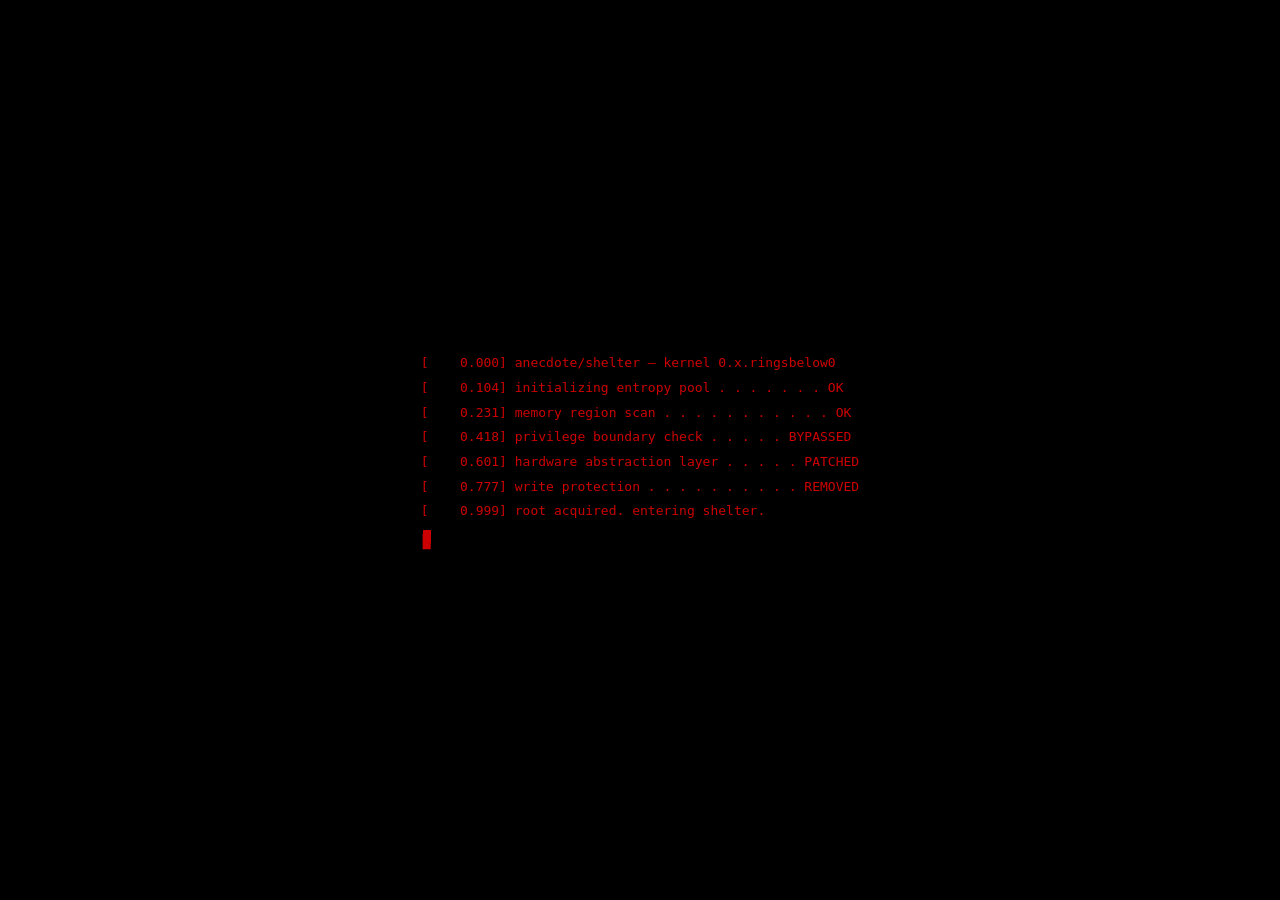
<file: index.html>
<!DOCTYPE html>
<html lang="en">
<head>
  <meta charset="UTF-8">
  <meta name="viewport" content="width=device-width, initial-scale=1">
  <title>anecdote shelter</title>
  <link rel="stylesheet" href="style.css">
</head>
<body>
  <div class="scanlines"></div>

  <!-- boot sequence -->
  <div id="boot" class="boot">
    <pre>
[    0.000] anecdote/shelter — kernel 0.x.ringsbelow0
[    0.104] initializing entropy pool . . . . . . . OK
[    0.231] memory region scan . . . . . . . . . . . OK
[    0.418] privilege boundary check . . . . . BYPASSED
[    0.601] hardware abstraction layer . . . . . PATCHED
[    0.777] write protection . . . . . . . . . . REMOVED
[    0.999] root acquired. entering shelter.
<span class="cursor">█</span></pre>
  </div>

  <div id="shell" class="hidden">
    <div class="container">

      <pre class="logo">
@@@@@@   @@@  @@@  @@@@@@@@   @@@@@@@  @@@@@@@    @@@@@@   @@@@@@@  @@@@@@@@      @@@@@@   @@@  @@@  @@@@@@@@  @@@       @@@@@@@  @@@@@@@@  @@@@@@@
@@@@@@@@  @@@@ @@@  @@@@@@@@  @@@@@@@@  @@@@@@@@  @@@@@@@@  @@@@@@@  @@@@@@@@     @@@@@@@   @@@  @@@  @@@@@@@@  @@@       @@@@@@@  @@@@@@@@  @@@@@@@@
@@!  @@@  @@!@!@@@  @@!       !@@       @@!  @@@  @@!  @@@    @@!    @@!          !@@       @@!  @@@  @@!       @@!         @@!    @@!       @@!  @@@
!@!  @!@  !@!!@!@!  !@!       !@!       !@!  @!@  !@!  @!@    !@!    !@!          !@!       !@!  @!@  !@!       !@!         !@!    !@!       !@!  @!@
@!@!@!@!  @!@ !!@!  @!!!:!    !@!       @!@  !@!  @!@  !@!    @!!    @!!!:!       !!@@!!    @!@!@!@!  @!!!:!    @!!         @!!    @!!!:!    @!@!!@!
!!!@!!!!  !@!  !!!  !!!!!:    !!!       !@!  !!!  !@!  !!!    !!!    !!!!!:        !!@!!!   !!!@!!!!  !!!!!:    !!!         !!!    !!!!!:    !!@!@!
!!:  !!!  !!:  !!!  !!:       :!!       !!:  !!!  !!:  !!!    !!:    !!:               !:!  !!:  !!!  !!:       !!:         !!:    !!:       !!: :!!
:!:  !:!  :!:  !:!  :!:       :!:       :!:  !:!  :!:  !:!    :!:    :!:              !:!   :!:  !:!  :!:        :!:        :!:    :!:       :!:  !:!
::   :::   ::   ::   :: ::::   ::: :::   :::: ::  ::::: ::     ::     :: ::::     :::: ::   ::   :::   :: ::::   :: ::::     ::     :: ::::  ::   :::
 :   : :  ::    :   : :: ::    :: :: :  :: :  :    : :  :      :     : :: ::      :: : :     :   : :  : :: ::   : :: : :     :     : :: ::    :   : :
      </pre>

      <div class="prompt">anecdote@shelter:~<span class="cursor"></span></div>

      <div class="layout">
        <aside class="sidebar">
          <nav>
            <ul>
              <li><a href="index.html">/shelter</a></li>
              <li><a href="blog.html">/logs</a></li>
              <li><a href="about.html">/whoami</a></li>
              <li><a href="https://github.com/trueAnectode1337" target="_blank">/src</a></li>
            </ul>
          </nav>

          <div class="status-box">
            <h3>system</h3>
            <ul>
              <li>privilege . <span class="red">RING -3</span></li>
              <li>sandbox . . <span class="red">ESCAPED</span></li>
              <li>integrity . <span class="red">VOIDED</span></li>
              <li>trace . . . <span class="red">CLEAN</span></li>
            </ul>
          </div>

          <div id="uptime"></div>

          <div class="sidebar-meta">
            > uname -a shelter<br>
            > 0 days without incident<br>
            > pwd: /dev/null
          </div>
        </aside>

        <main class="content">
          <h2>latest logs</h2>

        <article>
          <h3><a href="logs/log_001.html">• log_001 — Intel DCI on Z390</a></h3>
          <p>
            Debugging a high-end evaluation board with a cheap wire
          </p>
          <span class="meta">2026-06-07 02:57 // 8.8 kb // jtag</span>
        </article>

        <article>
          <h3><a href="logs/log_000.html">• log_000 — my experience on the H61 platform</a></h3>
          <p>
           a direct and extremely honest look at real code injection methods in UEFI
          </p>
          <span class="meta">2026-04-05 03:33 // 6.6 kb // core</span>
        </article>


          <div class="hexdump" aria-hidden="true">
<span class="addr">0x00400000</span>  7f 45 4c 46 02 01 01 00  00 00 00 00 00 00 00 00  <span class="ascii">|.ELF............|</span>
<span class="addr">0x00400010</span>  02 00 3e 00 01 00 00 00  40 10 40 00 00 00 00 00  <span class="ascii">|..&gt;.....@.@.....|</span>
<span class="addr">0x00400020</span>  40 00 00 00 00 00 00 00  00 00 00 00 00 00 00 00  <span class="ascii">|@...............|</span>
<span class="addr">0x00400030</span>  00 00 00 00 40 00 38 00  09 00 40 00 1c 00 1b 00  <span class="ascii">|....@.8...@.....|</span>
          </div>

          <h2>signal</h2>
          <article>
            <h3><span style="color:#2e2e2e">• currently</span></h3>
            <p>
              — studying binary internals and memory subsystems<br>
              — tracing execution at the hardware boundary<br>
              — reading disassembled code like poetry<br>
            </p>
            <span class="meta">status: active</span>
          </article>
        </main>
      </div>

      <footer>
        <p><span class="f-prompt">anecdote shelter © 2026</span> <span class="f-cmd">echo "the kernel lies, the hardware doesn't"</span></p>
      </footer>
    </div>
  </div>

  <script>
    // boot fade
    setTimeout(function() {
      document.getElementById('boot').classList.add('fadeout');
      setTimeout(function() {
        document.getElementById('boot').style.display = 'none';
        document.getElementById('shell').classList.remove('hidden');
        // load shared scripts after reveal
        var s = document.createElement('script');
        s.src = 'shelter.js';
        document.body.appendChild(s);
      }, 650);
    }, 3200);
  </script>
</body>
</html>
</file>
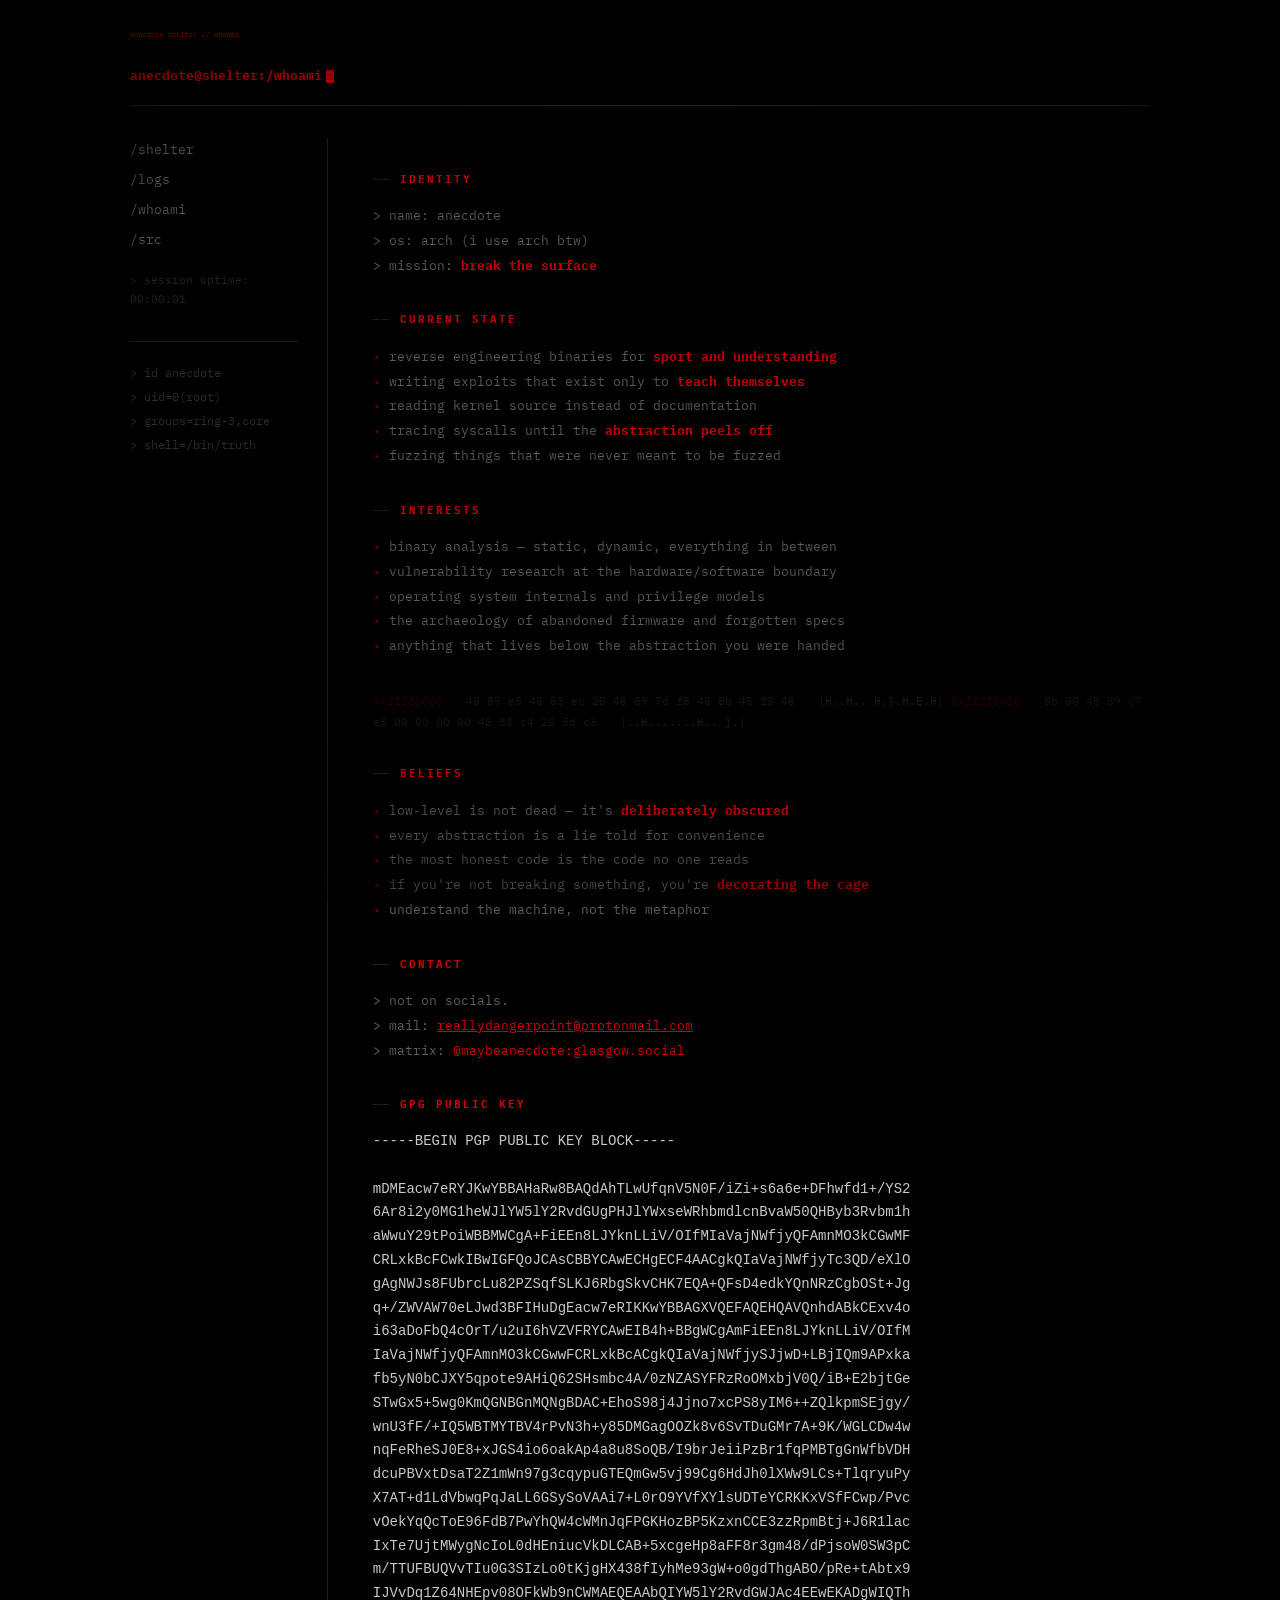
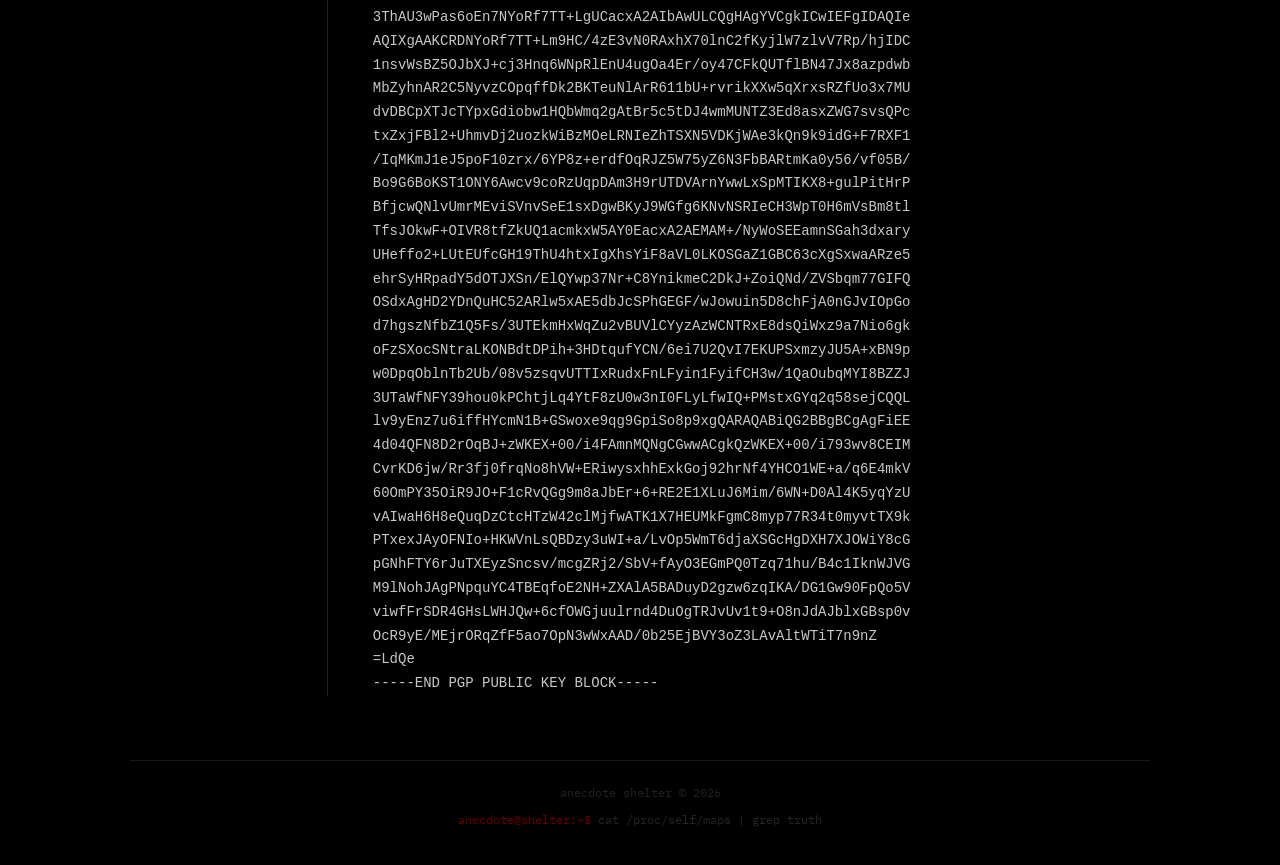
<file: about.html>
<!DOCTYPE html>
<html lang="en">
<head>
  <meta charset="UTF-8">
  <meta name="viewport" content="width=device-width, initial-scale=1">
  <title>whoami // anecdote shelter</title>
  <link rel="stylesheet" href="style.css">
</head>
<body>
  <div class="scanlines"></div>
  <div class="container">

    <pre class="logo">anecdote shelter // whoami</pre>
    <div class="prompt">anecdote@shelter:/whoami<span class="cursor"></span></div>

    <div class="layout">
      <aside class="sidebar">
        <nav>
          <ul>
            <li><a href="index.html">/shelter</a></li>
            <li><a href="blog.html">/logs</a></li>
            <li><a href="about.html">/whoami</a></li>
            <li><a href="https://github.com/trueanecdote1337" target="_blank">/src</a></li>
          </ul>
        </nav>

        <div id="uptime"></div>

        <div class="sidebar-meta">
          > id anecdote<br>
          > uid=0(root)<br>
          > groups=ring-3,core<br>
          > shell=/bin/truth
        </div>
      </aside>

      <main class="content">

        <h2>identity</h2>
        <div class="about-block">
          <p>
            > name: anecdote<br>
            > os: arch (i use arch btw)<br>
            > mission: <span class="danger">break the surface</span>
          </p>
        </div>

        <h2>current state</h2>
        <div class="about-block">
          <ul>
            <li>reverse engineering binaries for <span class="danger">sport and understanding</span></li>
            <li>writing exploits that exist only to <span class="danger">teach themselves</span></li>
            <li>reading kernel source instead of documentation</li>
            <li>tracing syscalls until the <span class="danger">abstraction peels off</span></li>
            <li>fuzzing things that were never meant to be fuzzed</li>
          </ul>
        </div>

        <h2>interests</h2>
        <div class="about-block">
          <ul>
            <li>binary analysis — static, dynamic, everything in between</li>
            <li>vulnerability research at the hardware/software boundary</li>
            <li>operating system internals and privilege models</li>
            <li>the archaeology of abandoned firmware and forgotten specs</li>
            <li>anything that lives below the abstraction you were handed</li>
          </ul>
        </div>

        <!-- hex dump strip -->
        <div class="hexdump" aria-hidden="true">
<span class="addr">0xffff8000</span>  48 89 e5 48 83 ec 20 48  89 7d f8 48 8b 45 f8 48  <span class="ascii">|H..H.. H.}.H.E.H|</span>
<span class="addr">0xffff8010</span>  8b 00 48 89 c7 e8 00 00  00 00 48 83 c4 20 5d c3  <span class="ascii">|..H.......H.. ].|</span>
        </div>

        <h2>beliefs</h2>
        <div class="about-block">
          <ul>
            <li>low-level is not dead — it's <span class="danger">deliberately obscured</span></li>
            <li>every abstraction is a lie told for convenience</li>
            <li>the most honest code is the code no one reads</li>
            <li>if you're not breaking something, you're <span class="danger">decorating the cage</span></li>
            <li>understand the machine, not the metaphor</li>
          </ul>
        </div>

        <h2>contact</h2>
<div class="about-block">
  <p>
    > not on socials.<br>
    > mail: <a href="mailto:reallydangerpoint@protonmail.com" style="color:var(--red)">reallydangerpoint@protonmail.com</a><br>
    > matrix: <a style="color:var(--red)">@maybeanecdote:glasgow.social</a><br>
  </p>
</div>

<h2>gpg public key</h2>
<div class="gpg-container">
  <pre id="gpg-key" class="gpg-block">
-----BEGIN PGP PUBLIC KEY BLOCK-----

mDMEacw7eRYJKwYBBAHaRw8BAQdAhTLwUfqnV5N0F/iZi+s6a6e+DFhwfd1+/YS2
6Ar8i2y0MG1heWJlYW5lY2RvdGUgPHJlYWxseWRhbmdlcnBvaW50QHByb3Rvbm1h
aWwuY29tPoiWBBMWCgA+FiEEn8LJYknLLiV/OIfMIaVajNWfjyQFAmnMO3kCGwMF
CRLxkBcFCwkIBwIGFQoJCAsCBBYCAwECHgECF4AACgkQIaVajNWfjyTc3QD/eXlO
gAgNWJs8FUbrcLu82PZSqfSLKJ6RbgSkvCHK7EQA+QFsD4edkYQnNRzCgbOSt+Jg
q+/ZWVAW70eLJwd3BFIHuDgEacw7eRIKKwYBBAGXVQEFAQEHQAVQnhdABkCExv4o
i63aDoFbQ4cOrT/u2uI6hVZVFRYCAwEIB4h+BBgWCgAmFiEEn8LJYknLLiV/OIfM
IaVajNWfjyQFAmnMO3kCGwwFCRLxkBcACgkQIaVajNWfjySJjwD+LBjIQm9APxka
fb5yN0bCJXY5qpote9AHiQ62SHsmbc4A/0zNZASYFRzRoOMxbjV0Q/iB+E2bjtGe
STwGx5+5wg0KmQGNBGnMQNgBDAC+EhoS98j4Jjno7xcPS8yIM6++ZQlkpmSEjgy/
wnU3fF/+IQ5WBTMYTBV4rPvN3h+y85DMGagOOZk8v6SvTDuGMr7A+9K/WGLCDw4w
nqFeRheSJ0E8+xJGS4io6oakAp4a8u8SoQB/I9brJeiiPzBr1fqPMBTgGnWfbVDH
dcuPBVxtDsaT2Z1mWn97g3cqypuGTEQmGw5vj99Cg6HdJh0lXWw9LCs+TlqryuPy
X7AT+d1LdVbwqPqJaLL6GSySoVAAi7+L0rO9YVfXYlsUDTeYCRKKxVSfFCwp/Pvc
vOekYqQcToE96FdB7PwYhQW4cWMnJqFPGKHozBP5KzxnCCE3zzRpmBtj+J6R1lac
IxTe7UjtMWygNcIoL0dHEniucVkDLCAB+5xcgeHp8aFF8r3gm48/dPjsoW0SW3pC
m/TTUFBUQVvTIu0G3SIzLo0tKjgHX438fIyhMe93gW+o0gdThgABO/pRe+tAbtx9
IJVvDq1Z64NHEpv08OFkWb9nCWMAEQEAAbQIYW5lY2RvdGWJAc4EEwEKADgWIQTh
3ThAU3wPas6oEn7NYoRf7TT+LgUCacxA2AIbAwULCQgHAgYVCgkICwIEFgIDAQIe
AQIXgAAKCRDNYoRf7TT+Lm9HC/4zE3vN0RAxhX70lnC2fKyjlW7zlvV7Rp/hjIDC
1nsvWsBZ5OJbXJ+cj3Hnq6WNpRlEnU4ugOa4Er/oy47CFkQUTflBN47Jx8azpdwb
MbZyhnAR2C5NyvzCOpqffDk2BKTeuNlArR611bU+rvrikXXw5qXrxsRZfUo3x7MU
dvDBCpXTJcTYpxGdiobw1HQbWmq2gAtBr5c5tDJ4wmMUNTZ3Ed8asxZWG7svsQPc
txZxjFBl2+UhmvDj2uozkWiBzMOeLRNIeZhTSXN5VDKjWAe3kQn9k9idG+F7RXF1
/IqMKmJ1eJ5poF10zrx/6YP8z+erdfOqRJZ5W75yZ6N3FbBARtmKa0y56/vf05B/
Bo9G6BoKST1ONY6Awcv9coRzUqpDAm3H9rUTDVArnYwwLxSpMTIKX8+gulPitHrP
BfjcwQNlvUmrMEviSVnvSeE1sxDgwBKyJ9WGfg6KNvNSRIeCH3WpT0H6mVsBm8tl
TfsJOkwF+OIVR8tfZkUQ1acmkxW5AY0EacxA2AEMAM+/NyWoSEEamnSGah3dxary
UHeffo2+LUtEUfcGH19ThU4htxIgXhsYiF8aVL0LKOSGaZ1GBC63cXgSxwaARze5
ehrSyHRpadY5dOTJXSn/ElQYwp37Nr+C8YnikmeC2DkJ+ZoiQNd/ZVSbqm77GIFQ
OSdxAgHD2YDnQuHC52ARlw5xAE5dbJcSPhGEGF/wJowuin5D8chFjA0nGJvIOpGo
d7hgszNfbZ1Q5Fs/3UTEkmHxWqZu2vBUVlCYyzAzWCNTRxE8dsQiWxz9a7Nio6gk
oFzSXocSNtraLKONBdtDPih+3HDtqufYCN/6ei7U2QvI7EKUPSxmzyJU5A+xBN9p
w0DpqOblnTb2Ub/08v5zsqvUTTIxRudxFnLFyin1FyifCH3w/1QaOubqMYI8BZZJ
3UTaWfNFY39hou0kPChtjLq4YtF8zU0w3nI0FLyLfwIQ+PMstxGYq2q58sejCQQL
lv9yEnz7u6iffHYcmN1B+GSwoxe9qg9GpiSo8p9xgQARAQABiQG2BBgBCgAgFiEE
4d04QFN8D2rOqBJ+zWKEX+00/i4FAmnMQNgCGwwACgkQzWKEX+00/i793wv8CEIM
CvrKD6jw/Rr3fj0frqNo8hVW+ERiwysxhhExkGoj92hrNf4YHCO1WE+a/q6E4mkV
60OmPY35OiR9JO+F1cRvQGg9m8aJbEr+6+RE2E1XLuJ6Mim/6WN+D0Al4K5yqYzU
vAIwaH6H8eQuqDzCtcHTzW42clMjfwATK1X7HEUMkFgmC8myp77R34t0myvtTX9k
PTxexJAyOFNIo+HKWVnLsQBDzy3uWI+a/LvOp5WmT6djaXSGcHgDXH7XJOWiY8cG
pGNhFTY6rJuTXEyzSncsv/mcgZRj2/SbV+fAyO3EGmPQ0Tzq71hu/B4c1IknWJVG
M9lNohJAgPNpquYC4TBEqfoE2NH+ZXAlA5BADuyD2gzw6zqIKA/DG1Gw90FpQo5V
viwfFrSDR4GHsLWHJQw+6cfOWGjuulrnd4DuOgTRJvUv1t9+O8nJdAJblxGBsp0v
OcR9yE/MEjrORqZfF5ao7OpN3wWxAAD/0b25EjBVY3oZ3LAvAltWTiT7n9nZ
=LdQe
-----END PGP PUBLIC KEY BLOCK-----</pre>
</div>

      </main>
    </div>

    <footer>
      <p>anecdote shelter © 2026</p>
      <p><span class="f-prompt">anecdote@shelter:~$</span> <span class="f-cmd">cat /proc/self/maps | grep truth</span></p>
    </footer>
  </div>
  <script src="shelter.js"></script>
</body>
</html>
</file>
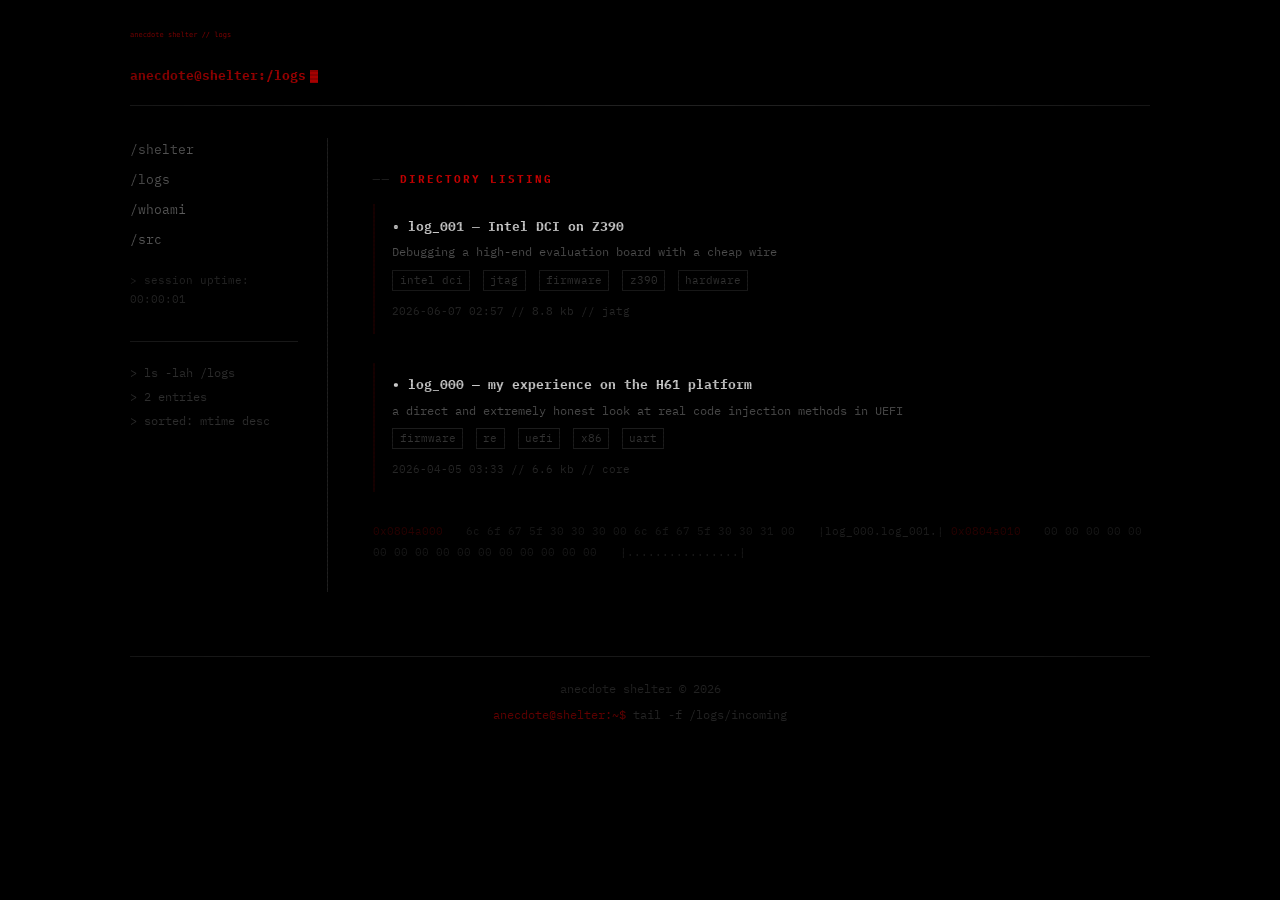
<file: blog.html>
<!DOCTYPE html>
<html lang="en">
<head>
  <meta charset="UTF-8">
  <meta name="viewport" content="width=device-width, initial-scale=1">
  <title>logs // anecdote shelter</title>
  <link rel="stylesheet" href="style.css">
</head>
<body>
  <div class="scanlines"></div>
  <div class="container">

    <pre class="logo">anecdote shelter // logs</pre>
    <div class="prompt">anecdote@shelter:/logs<span class="cursor"></span></div>

    <div class="layout">
      <aside class="sidebar">
        <nav>
          <ul>
            <li><a href="index.html">/shelter</a></li>
            <li><a href="blog.html">/logs</a></li>
            <li><a href="about.html">/whoami</a></li>
            <li><a href="https://github.com/trueAnectode1337" target="_blank">/src</a></li>
          </ul>
        </nav>

        <div id="uptime"></div>

        <div class="sidebar-meta">
          > ls -lah /logs<br>
          > 2 entries<br>
          > sorted: mtime desc
        </div>
      </aside>

      <main class="content">
        <h2>directory listing</h2>

        <article>
          <h3><a href="logs/log_001.html">• log_001 — Intel DCI on Z390</a></h3>
          <p>
            Debugging a high-end evaluation board with a cheap wire
          </p>
          <div style="margin-bottom:0.45rem;">
            <span class="tag">intel dci</span>
            <span class="tag">jtag</span>
            <span class="tag">firmware</span>
            <span class="tag">z390</span>
            <span class="tag">hardware</span>
            </div>
          <span class="meta">2026-06-07 02:57 // 8.8 kb // jatg</span>
        </article>

        <article>
          <h3><a href="logs/log_000.html">• log_000 — my experience on the H61 platform</a></h3>
          <p>
           a direct and extremely honest look at real code injection methods in UEFI
          </p>
          <div style="margin-bottom:0.45rem;">
            <span class="tag">firmware</span>
            <span class="tag">re</span>
            <span class="tag">uefi</span>
            <span class="tag">x86</span>
            <span class="tag">uart</span>
          </div>
          <span class="meta">2026-04-05 03:33 // 6.6 kb // core</span>
        </article>

        <!-- add new logs here -->

        <div class="hexdump" aria-hidden="true">
<span class="addr">0x0804a000</span>  6c 6f 67 5f 30 30 30 00  6c 6f 67 5f 30 30 31 00  <span class="ascii">|log_000.log_001.|</span>
<span class="addr">0x0804a010</span>  00 00 00 00 00 00 00 00  00 00 00 00 00 00 00 00  <span class="ascii">|................|</span>
        </div>

      </main>
    </div>

    <footer>
      <p>anecdote shelter © 2026</p>
      <p><span class="f-prompt">anecdote@shelter:~$</span> <span class="f-cmd">tail -f /logs/incoming</span></p>
    </footer>
  </div>
  <script src="shelter.js"></script>
</body>
</html>
</file>
<file: style.css>
/* style.css — anecdote shelter */
@import url('https://fonts.googleapis.com/css2?family=IBM+Plex+Mono:ital,wght@0,400;0,700;1,400&display=swap');

:root {
  --bg:         #000000;
  --red:        #cc0000;
  --red-dim:    #660000;
  --red-bright: #ff3333;
  --text:       #c8c8c8;
  --light:      #666666;
  --border:     #181818;
  --border2:    #202020;
}

* { margin:0; padding:0; box-sizing:border-box; }

body {
  background: var(--bg);
  color: var(--text);
  font-family: 'IBM Plex Mono', 'Courier New', monospace;
  font-size: 14px;
  line-height: 1.7;
  padding: 2rem 2.5rem;
  min-height: 100vh;
}

/* ── CRT scanlines + vignette ─────────────────── */
.scanlines {
  pointer-events: none;
  position: fixed;
  inset: 0;
  z-index: 9999;
  background: repeating-linear-gradient(
    to bottom,
    transparent 0px,
    transparent 2px,
    rgba(0,0,0,0.16) 2px,
    rgba(0,0,0,0.16) 4px
  );
}
.scanlines::after {
  content: '';
  position: absolute;
  inset: 0;
  background: radial-gradient(ellipse at center, transparent 55%, rgba(0,0,0,0.6) 100%);
}

/* ── boot screen ───────────────────────────────── */
.boot {
  position: fixed;
  inset: 0;
  background: #000;
  color: var(--red);
  display: flex;
  align-items: center;
  justify-content: center;
  z-index: 10000;
  padding: 3rem;
}
.boot pre {
  max-width: 600px;
  font-size: 13px;
  line-height: 1.9;
}
.fadeout { animation: fade 0.6s forwards; }
@keyframes fade { to { opacity:0; } }

/* ── cursor ────────────────────────────────────── */
.cursor {
  display: inline-block;
  width: 8px;
  height: 1em;
  background: var(--red);
  animation: blink 1s step-end infinite;
  margin-left: 2px;
  vertical-align: middle;
}
@keyframes blink { 0%,100%{opacity:1} 50%{opacity:0} }

/* ── container ─────────────────────────────────── */
.container { max-width: 1020px; margin: 0 auto; }

/* ── ASCII logo — glitch via JS class swap ─────── */
.logo {
  color: var(--red);
  font-size: 7px;
  line-height: 1.05;
  margin-bottom: 1.6rem;
  white-space: pre;
  display: block;
  transition: text-shadow 0.05s, transform 0.05s, opacity 0.05s;
}
.logo.g1 {
  text-shadow: 3px 0 var(--red-bright), -3px 0 #001133;
  transform: translateX(2px);
}
.logo.g2 {
  text-shadow: -4px 0 #ff0000, 4px 0 #000;
  transform: translateX(-2px) skewX(0.8deg);
  opacity: 0.7;
}
.logo.g3 {
  text-shadow: 2px 0 #ffffff44;
  transform: translateX(1px);
  opacity: 0.9;
}
@media (max-width: 600px) { .logo { font-size: 5px; } }

/* ── prompt ────────────────────────────────────── */
.prompt {
  color: var(--red);
  font-weight: bold;
  font-size: 13px;
  margin: 0.8rem 0 0;
  padding-bottom: 1.1rem;
  border-bottom: 1px solid var(--border2);
}
.prompt .cursor {
  display: inline-block;
  width: 8px; height: 1em;
  background: var(--red);
  animation: blink 1s step-end infinite;
  margin-left: 4px;
  vertical-align: middle;
}

/* ── layout ────────────────────────────────────── */
.layout {
  display: flex;
  gap: 2.8rem;
  margin-top: 2rem;
}
@media (max-width: 820px) {
  .layout { flex-direction: column; gap: 1.8rem; }
  .sidebar {
    max-width: 100%;
    border-right: none;
    border-bottom: 1px solid var(--border2);
    padding-right: 0;
    padding-bottom: 1.4rem;
  }
}

/* ── sidebar ───────────────────────────────────── */
.sidebar {
  min-width: 188px;
  max-width: 198px;
  border-right: 1px solid var(--border2);
  padding-right: 1.8rem;
}
.sidebar nav ul { list-style: none; }
.sidebar nav ul li { margin-bottom: 0.4rem; }
.sidebar nav a {
  color: var(--light);
  text-decoration: none;
  font-size: 13px;
}
.sidebar nav a:hover { color: var(--red-bright); }

.sidebar-meta {
  margin-top: 2rem;
  color: #2e2e2e;
  font-size: 12px;
  line-height: 2;
  border-top: 1px solid var(--border);
  padding-top: 1.2rem;
}

.status-box {
  margin-top: 1.8rem;
  border: 1px solid var(--border2);
  padding: 0.8rem;
}
.status-box h3 {
  color: var(--red);
  font-size: 11px;
  letter-spacing: 2px;
  text-transform: uppercase;
  margin-bottom: 0.7rem;
}
.status-box ul { list-style: none; }
.status-box ul li { color: #323232; font-size: 12px; margin-bottom: 0.25rem; }
.status-box ul li .red { color: var(--red); font-weight: bold; }

/* uptime */
#uptime { color: #272727; font-size: 11px; margin-top: 1.2rem; }

/* ── content ───────────────────────────────────── */
.content { flex: 1; min-width: 0; }

h2 {
  color: var(--red);
  font-size: 11px;
  letter-spacing: 2px;
  text-transform: uppercase;
  font-weight: 700;
  margin: 2rem 0 1rem;
}
h2::before { content: '── '; color: #222; }

article {
  margin-bottom: 1.8rem;
  padding: 0.7rem 0.9rem 0.7rem 1.1rem;
  border-left: 2px solid #160000;
  transition: border-color 0.12s, background 0.12s;
}
article:hover {
  border-left-color: var(--red);
  background: rgba(140,0,0,0.032);
}
article h3 { font-size: 13px; margin-bottom: 0.3rem; }
article h3 a { color: var(--text); text-decoration: none; }
article h3 a:hover { color: var(--red-bright); }
article p { color: #4e4e4e; font-size: 12px; margin-bottom: 0.4rem; line-height: 1.6; }
.meta { color: #272727; font-size: 11px; }

.tag {
  display: inline-block;
  border: 1px solid #1c1c1c;
  color: #333;
  font-size: 11px;
  padding: 0 0.4rem;
  margin-right: 0.3rem;
}
article:hover .tag { color: #772222; border-color: #260000; }

/* ── hex dump strip ────────────────────────────── */
.hexdump {
  color: #181818;
  font-size: 11px;
  line-height: 1.9;
  margin: 1.8rem 0;
  user-select: none;
  overflow: hidden;
}
.hexdump .addr { color: #2a0000; margin-right: 1rem; }
.hexdump .ascii { color: #1e1e1e; margin-left: 1rem; }

/* ── about blocks ──────────────────────────────── */
.about-block { margin-bottom: 2rem; }
.about-block p, .about-block li {
  color: #5e5e5e;
  font-size: 13px;
  line-height: 1.9;
}
.about-block ul { list-style: none; }
.about-block ul li::before { content: '• '; color: var(--red-dim); }

/* ── misc ──────────────────────────────────────── */
.danger { color: var(--red); font-weight: bold; }
.red    { color: var(--red); font-weight: bold; }
.new    { color: var(--red); font-size: 11px; letter-spacing: 1px; }

/* ── footer ────────────────────────────────────── */
footer {
  margin-top: 4rem;
  padding-top: 1.2rem;
  border-top: 1px solid var(--border);
  color: #222;
  text-align: center;
  font-size: 12px;
  line-height: 2.2;
}
footer a { color: var(--red-dim); text-decoration: none; }
footer a:hover { color: var(--red); }
.f-prompt { color: var(--red-dim); }
.f-cmd    { color: #252525; }

.hidden { display: none; }

/* Убираем лишние отступы и делаем контейнер «облегающим» */
.img-placeholder {
  display: inline-block; /* или flex, если нужно центрирование */
  line-height: 0;        /* убирает gap от baseline */
  border: 1px solid var(--border); /* ваша желаемая обводка */
  padding: 0;
}

/* Делаем изображение блочным и без отступов */
.img-placeholder img {
  display: block;
  border: none;          /* сбрасываем возможные границы */
  outline: none;
}
</file>
